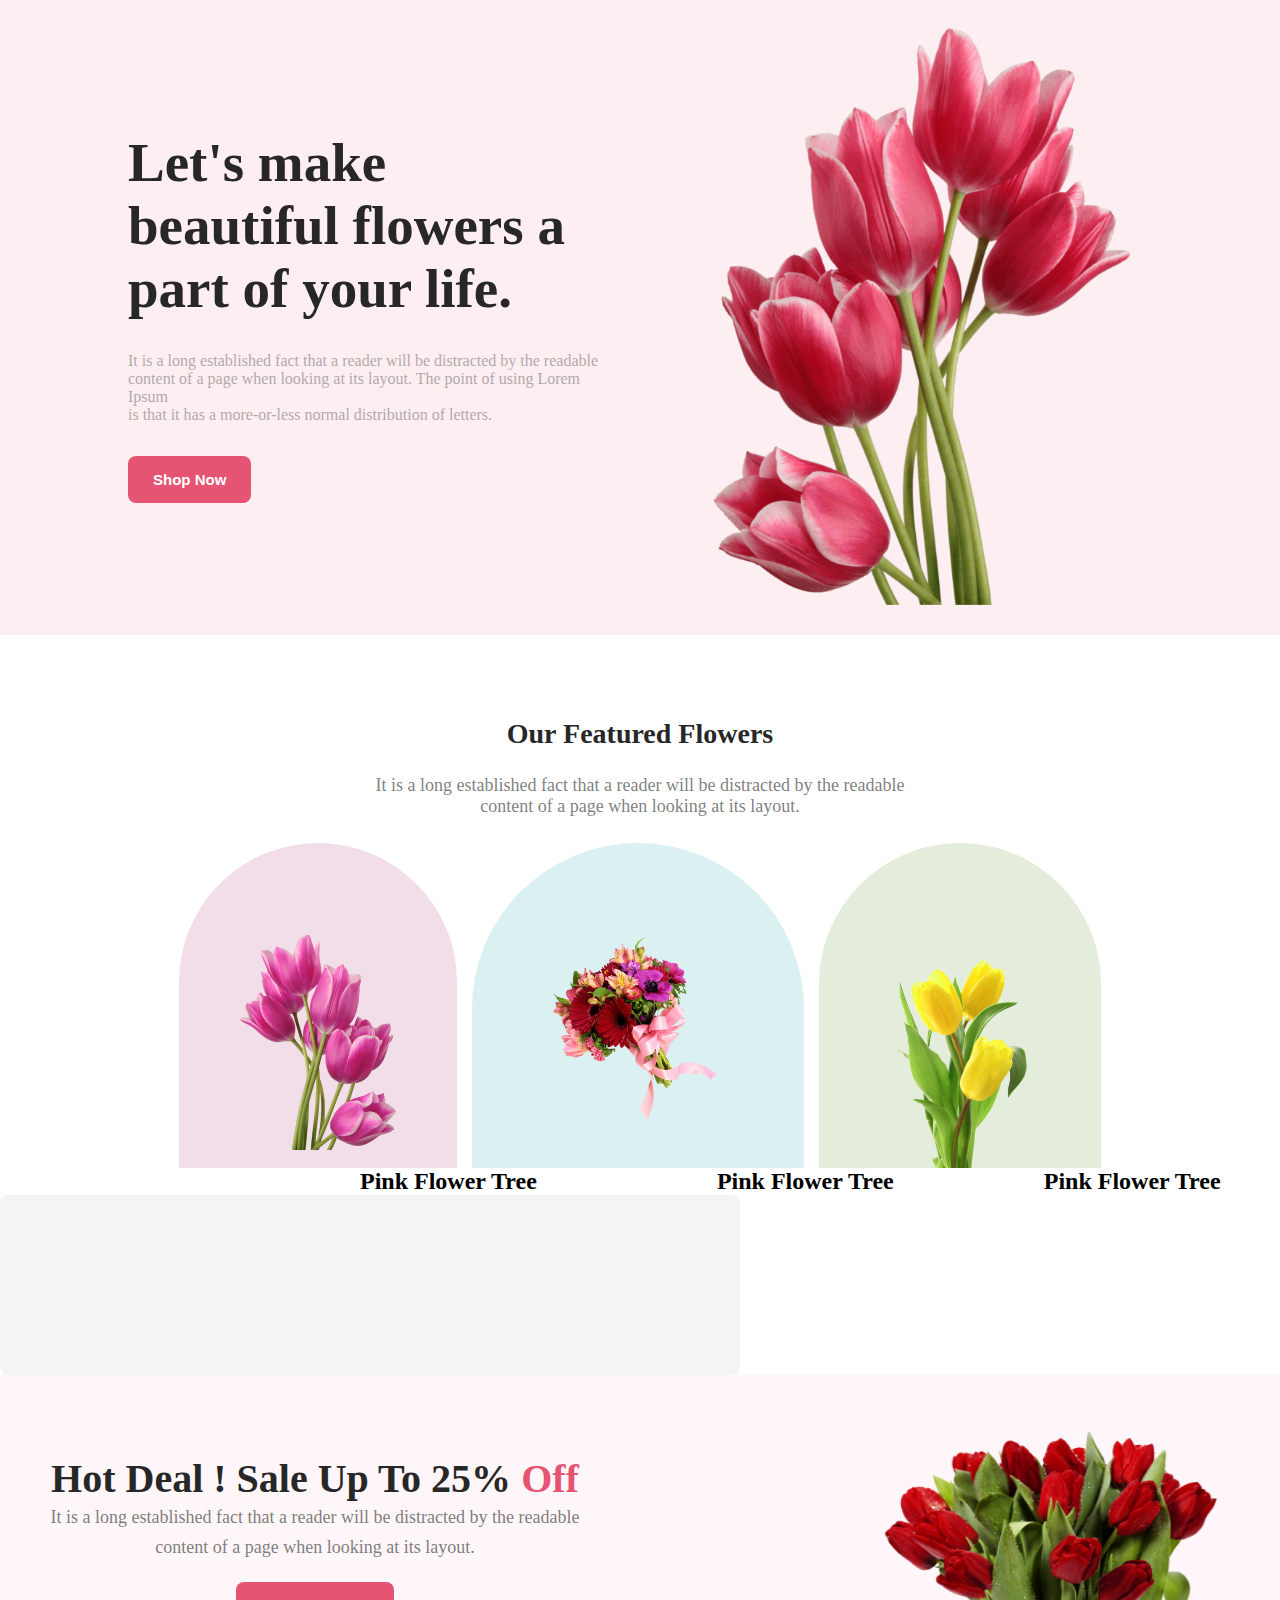
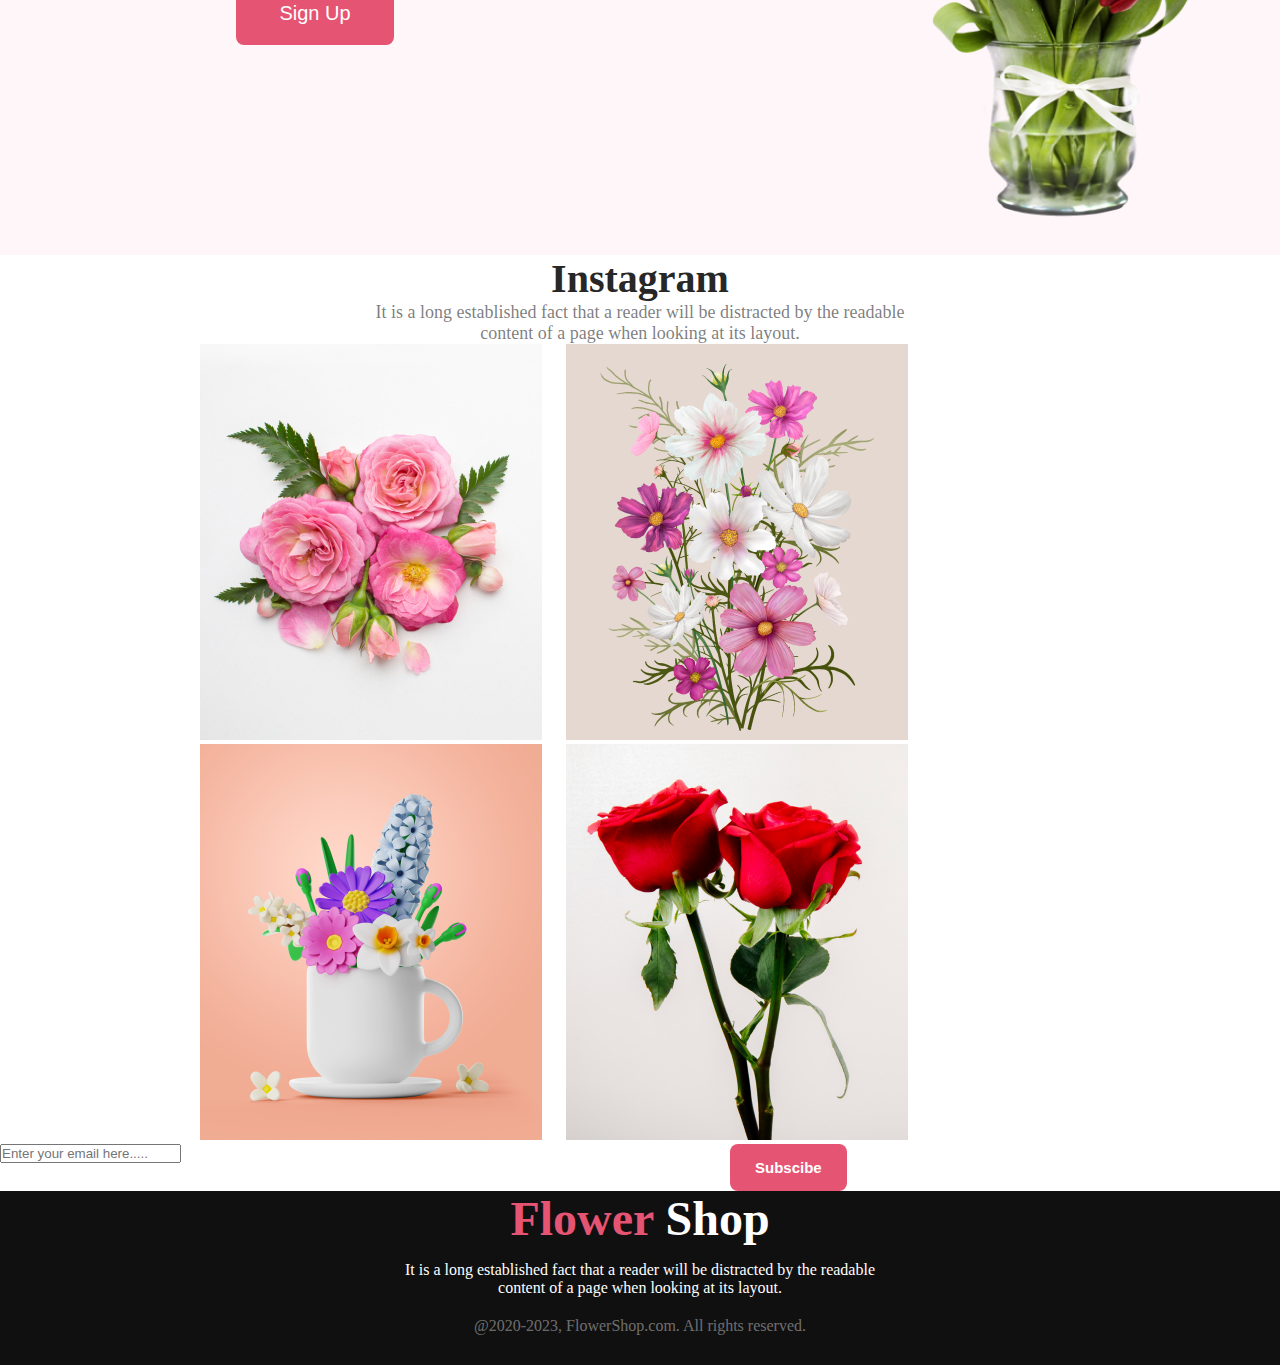
<file: index.html>
<!DOCTYPE html>
<html lang="en">

<head>
    <meta charset="UTF-8">
    <meta name="viewport" content="width=device-width, initial-scale=1.0">
    <title>Florist</title>
    <link rel="stylesheet" href="Style/flower.css">
</head>

<body>
    <header>
        <div class="header-button">
            <h1 class="title">Let's make <br> beautiful flowers a <br>part of your life.</h1>
            <h3 class="subtitle">It is a long established fact that a reader will be distracted by the readable <br> content
                of a page when looking at its layout. The point of using Lorem Ipsum <br>is that it has a more-or-less
                normal distribution of letters.</h3>
            <button class="button">Shop Now</button>
        </div>
        <div class="header-image">
            <img src="Media/Flower Asset/pngwing 10.png" alt="firstimage">
        </div>
    </header>

    <main>


        <section>
            <div class="feature-prompt">
                <h2>Our Featured Flowers</h2>
                <h3>It is a long established fact that a reader will be distracted by the readable<br> content of a page
                    when looking at its layout.</h3>
            </div>
        </section>

        <section>
            <div class="flower-tree-container">
                <div class="flower-tree bg1">
                    <div class="image">
                        <img src="Media/Flower Asset/pngwing 6.png" alt="Flower tree">
                    </div>
                </div>

                <div class="flower-tree bg2">
                    <div class="image">
                        <img src="./Media/Flower Asset/pngwing 5.png" alt="Flower tree">
                    </div>
                </div>

                <div class="flower-tree bg3">
                    <div class="image">
                        <img src="Media/Flower Asset/pngwing 7.png" alt="Flower tree">
                    </div>
                </div>
            </div>

            <div class="texts">
                <h2 class="text1">Pink Flower Tree</h2>
                <h2 class="text2">Pink Flower Tree</h2>
                <h2 class="text3">Pink Flower Tree</h2>
            </div>
        </section>





        <section>
            <div class="middler">
            </div>
        </section>








        <section class="hot">

            <div class="hot-deal">

                <div class="deal-title">
                    <h3 class="dealtitle">Hot Deal ! Sale Up To 25% <span style="color:#E55473 ;"> Off</span></h3>
                    <p class="dealpara">It is a long established fact that a reader will be distracted by the readable
                        <br>
                        content of a page when looking at its layout.
                    </p>
                    <button class="signup">Sign Up</button>
                </div>



                <img class="hotimage" src="Media/Flower Asset/pngwing 8.png" alt="">
            </div>

        </section>



        <section class="instagram">
            <div class="instagramtext">
                <h1 class="instagramtitle">Instagram</h1>
                <p class="instagrampara">It is a long established fact that a reader will be distracted by the
                    readable <br>
                    content of a page when looking at its layout.</p>
            </div>

            <div class="imageinsta">
                <img class="instaimage1" src="Media/Flower Asset/Rectangle 3.png" alt="">
                <img class="instaimage2" src="Media/Flower Asset/Rectangle 4.png" alt="">
                <img class="instaimage3" src="Media/Flower Asset/Rectangle 5.png" alt="">
                <img class="instaimage4" src="Media/Flower Asset/Rectangle 6.png" alt="">
            </div>


        </section>





        <section>
            <div style="display: flex;">
                <div class="inputt">
                    <input placeholder="Enter your email here....." />
                </div>
                <button class="button">Subscibe</button>
            </div>
        </section>


    </main>






    <footer">
        <div class="lastclass">

            <h1 class="footerintro"><span style="color: #E55473;">Flower</span> <span style="color: #fff;">Shop</span>
            </h1>
            <p style="color: #fff;" class="footerpara">It is a long established fact that a reader will be distracted by
                the readable <br> content of a page when looking at its layout.</p>
            <p class="lastline">@2020-2023, FlowerShop.com. All rights reserved.</p>
        </div>
        </footer>
</body>

</html>
</file>
<file: Style/flower.css>
* {
    margin: 0;
    padding: 0;
}

header {
    background-color: rgba(229, 84, 115, 0.1);
    padding: 2% 10%;
    display: flex;
    gap: 8%;
    margin-bottom: 6.5%;
    justify-content: center;
    align-items: center;
}

.header-button {
    width: 50%;
}

.header-button .title {
    font-size: 55px;
    line-height: normal;
    color: #272727;
    font-weight: 800;
}

.header-button .subtitle {
    color: #27272799;
    opacity: 0.6;
    font-size: 16px;
    font-weight: 400;
    margin: 32px 0px;
}

.button {
    background-color: #e55473;
    border: 0;
    padding: 15px 25px;
    border-radius: 8px;
    font-size: 15px;
    font-weight: 700;
    color: white;
}

.header-image img {
    width: 460px;
}

.feature-prompt {
    text-align: center;
}

.feature-prompt h2 {
    color: #272727;
    font-weight: 800;
    font-size: 28px;
    text-align: center;
    margin: 2% 0%;
}

.feature-prompt h3 {
    font-size: 18px;
    color: rgba(39, 39, 39, 0.6);
    font-weight: 400;
    margin: 2% 0%;
}

.flower-tree-container {
    display: flex;
    padding: 0% 14%;
    gap: 15px;
}

.flower-tree {
    height: 141px;
    border-radius: 300px 300px 0px 0px;
    padding: 10% 0%;
    display: flex;
    flex-direction: column;
    gap: 10%;
}

.image {
    display: flex;
    justify-content: center;
    align-items: center;
}

.image img {
    width: 56%;
}

.bg1 {
    background-color: rgba(167, 33, 98, 0.15);
}

.bg2 {
    background-color: rgba(5, 151, 160, 0.15);
}

.bg3 {
    overflow: hidden;
    background-color: rgba(71, 125, 17, 0.15);
}

.texts {
    display: flex;
    /* justify-content: space-between; */
    */
    /* /* margin-left: 650px; */
}

.text3 {
    padding-left: 150px;
}

.text2 {
    padding-left: 180px;
}

.text1 {
    padding-left: 360px;
}


.headflower {}


.hot {
    background-color: #E554730D;
}

.hot-deal {
    /* text-align: center; */
    /* display: flex; */
    display: flex;
    justify-content: center;
    padding-top: 20px;


}

.dealtitle {
    color: #272727;
    font-family: Lato;
    font-size: 40px;
    font-style: normal;
    font-weight: 800;
    line-height: normal;

}

.dealpara {
    color: rgba(39, 39, 39, 0.60);
    font-size: 18px;
    font-weight: 400;
    line-height: 30px;
    margin-bottom: 20px;
}

.signup {
    padding: 20px 43px;
    gap: 10px;
    border-radius: 8px;
    background: #E55473;
    border: 0;
    font-size: 20px;
    color: white;
}

.deal-title {
    text-align: center;
    margin-top: 60px;
}

.hotimage {
    width: 350px;
    height: 400px;
    margin-left: 300px;
    padding-top: 30px;
    padding-bottom: 30px;
}

.instagramtitle {

    color: #272727;
    font-size: 40px;
    font-weight: 800;

}

.instagrampara {
    color: rgba(39, 39, 39, 0.60);
    font-size: 18px;
    font-weight: 400;

}

.instagramtext {
    text-align: center;

}

.imageinsta {
    padding-left: 200px;
}

.instaimage1 {
    margin-right: 20px;
}

.instaimage2 {
    margin-right: 20px;
}

.instaimage2 {
    margin-right: 20px;
}

.instaimage3 {
    margin-right: 20px;
}



.footerintro {
    font-size: 48px;
    font-weight: 800;
    margin-bottom: 15px;

}

.footerpara {
    margin-bottom: 20px;
}


.lastline {
    color: rgba(255, 255, 255, 0.40);
    text-align: center;
    font-family: Lato;
    font-size: 16px;
    font-style: normal;
    font-weight: 400;
    line-height: normal;
    padding-bottom: 30px;

}

.lastclass {
    background-color: #111010;
    text-align: center;
}


.middler {
    border-radius: 8px;
    background: rgba(39, 39, 39, 0.05);
    width: 740px;
    height: 180px;
    margin-right: 150px;
    border-color: #111010;


}

.lastimage {
    background-image: url("Media/Flower Asset/Rectangle 9.png");
}

.inputt{
    width: 700px;
    height: 64px;
    flex-shrink: 0;
    width: 730px;
    height: 34px;
    flex-shrink: 0;
    Border:0;


}
</file>
